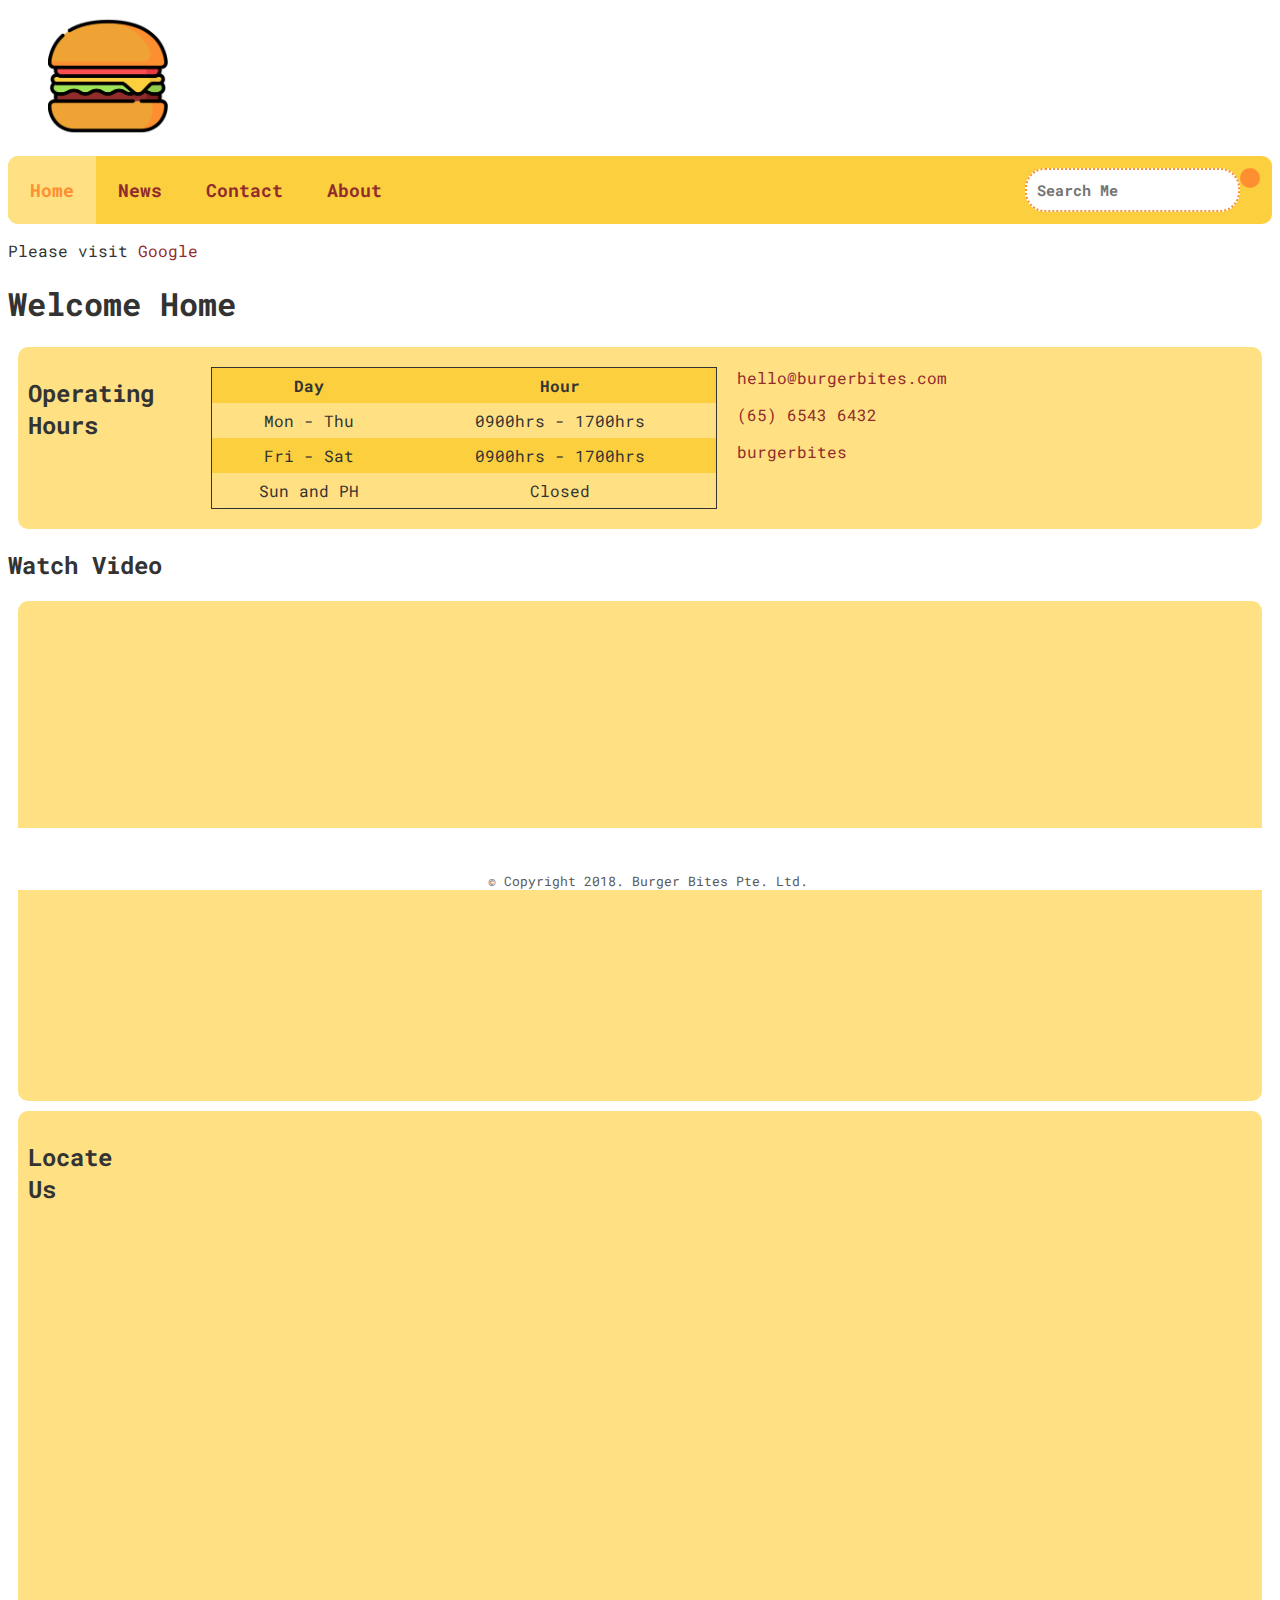
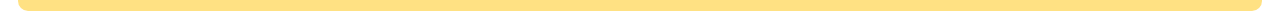
<file: index.html>
<!doctype html>
<html>

<head>
    <title>Burger Bites</title>

    <meta charset="utf-8">
    <meta name="description" content="HTML 5 Course Walkthrough">
    <meta name="keywords" content="HTML5, CSS, JavaScript">
    <meta name="author" content="Jonathan Foo">
    <meta name="viewport" content="width=device-width, initial-scale=1.0">

    <link rel="icon" href="./images/burger-favicon.png" type="image/png" sizes="16x16">
    <!--
        links to external css styles to be included for this website
    -->
    <link rel="stylesheet" href="./css/main.css" type="text/css">
    <link rel="stylesheet" href="https://use.fontawesome.com/releases/v5.2.0/css/all.css" integrity="sha384-hWVjflwFxL6sNzntih27bfxkr27PmbbK/iSvJ+a4+0owXq79v+lsFkW54bOGbiDQ"
        crossorigin="anonymous">
    <!--<link rel="stylesheet" href="https://www.w3schools.com/w3css/4/w3.css">-->
</head>

<body>
    <header>
        <figure>
            <img src="./images/burger-logo.png" alt="Burger " width="120" height="120">
        </figure>
    </header>


<div class="topnav">
    <a class="active" href="index.html">Home</a>
    <a href="news.html">News</a>
    <a href="contact.html">Contact</a>
    <a href="about.html">About</a>

    <div id="searchbar" class="search-container">
        <form action="#action">
            <button type="submit">
                <i class="fas fa-search fa-2x"></i>
            </button>
            <input type="text" placeholder="Search Me" name="Search">
        </form>
    </div>
</div>

<p>Please visit <a href="https://www.google.com/">Google</a></p>

<h1 id="myHomePage">Welcome Home</h1>

<div class="roworigin">
        <h2>Operating Hours</h2>
    <div class="twocolumn">
        <table>
            <tr>
                <th>
                    <b>Day</b>
                </th>
                <th>
                    <b>Hour</b>
                </th>
            </tr>
            <tr>
                <td>
                    Mon - Thu
                </td>
                <td>
                    0900hrs - 1700hrs
                </td>
            </tr>
            <tr>
                <td>
                    Fri - Sat
                </td>
                <td>
                    0900hrs - 1700hrs
                </td>
            </tr>
            <tr>
                <td>
                    Sun and PH
                </td>
                <td>
                    Closed
                </td>
            </tr>
        </table>
    </div>

    <div class="twocolumn">
            
        <div class="w3-container w3-panel">
            <a href="#">
                <i class="far fa-envelope fa-1x"></i> hello@burgerbites.com
            </a>
        </div>
        <p></p>
        <div class="w3-container w3-panel">
            <a href="#">
                <i class="fas fa-phone fa-1x"></i> (65) 6543 6432
            </a>
        </div>
        <p></p>
        <div class="w3-container w3-panel">
            <a href="#">
                <i class="fab fa-telegram-plane fa-1x"></i> burgerbites
            </a>
        </div>
    </div>
</div>

<h2 id="myVideo">Watch Video</h2>
<div class="roworigin">
    <iframe style="width:100%; height:480px;" src="https://www.youtube.com/embed/iM_KMYulI_s" frameborder="0" allow="autoplay; encrypted-media"
        allowfullscreen></iframe>
</div>

<div class="roworigin lastdiv">
        <h2 id="myLocation">Locate Us</h2>
    <iframe style="width:100%; height:480px;" src="https://goo.gl/KUBB7L" frameborder="0">
        </iframe>
</div>

<footer class="footer">
    <div class="bottomrow">
        <div class="bottomcolumn">
            <a href="http://www.facebook.com/">
                <i class="fab fa-facebook fa-2x"></i>
            </a>

            <a href="http://www.instagram.com/">
                <i class="fab fa-instagram fa-2x"></i>
            </a>

            <a href="http://www.twitter.com/">
                <i class="fab fa-twitter fa-2x"></i>
            </a>
        </div>
    </div>

    <small>&#169; Copyright 2018. Burger Bites Pte. Ltd.</small>
</footer>

</body>

</html>
</file>
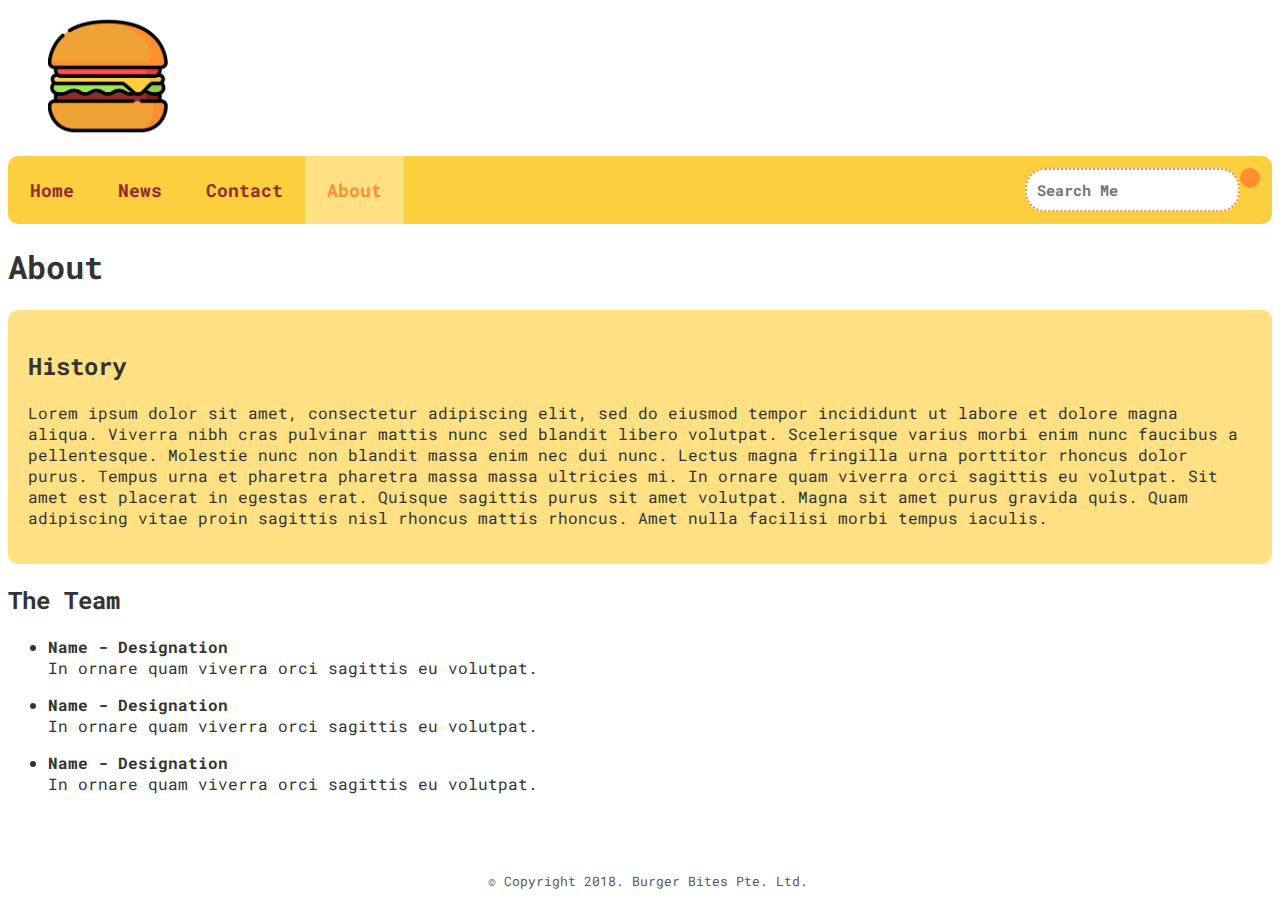
<file: about.html>
<!doctype html>
<html>

<head>
<title>Burger Bites - About</title>

    <meta charset="utf-8">
    <meta name="description" content="HTML 5 Course Walkthrough">
    <meta name="keywords" content="HTML5, CSS, JavaScript">
    <meta name="author" content="Jonathan Foo">
    <meta name="viewport" content="width=device-width, initial-scale=1.0">

    <link rel="icon" href="./images/burger-favicon.png" type="image/png" sizes="16x16">
    <!--
        links to external css styles to be included for this website
    -->
    <link rel="stylesheet" href="./css/main.css" type="text/css">
    <link rel="stylesheet" href="https://use.fontawesome.com/releases/v5.2.0/css/all.css" integrity="sha384-hWVjflwFxL6sNzntih27bfxkr27PmbbK/iSvJ+a4+0owXq79v+lsFkW54bOGbiDQ" crossorigin="anonymous">

</head>

<body>
    <header>
         <figure>
           <img src="./images/burger-logo.png" alt="Burger " width="120" height="120">
         </figure>      
    </header>


<div class="topnav">
    <a href="index.html">Home</a>
    <a href="news.html">News</a>
    <a href="contact.html">Contact</a>
    <a class="active" href="about.html">About</a>

    <div id="searchbar" class="search-container">
        <form action="#action">
            <button type="submit"><i class="fas fa-search fa-2x"></i></button>
            <input type="text" placeholder="Search Me" name="Search">
        </form>
    </div>
</div>

<h1>About</h1>

<div class="row">
        <h2>History</h2>
        <p>Lorem ipsum dolor sit amet, consectetur adipiscing elit, sed do eiusmod tempor incididunt ut labore et dolore
                magna aliqua. Viverra nibh cras pulvinar mattis nunc sed blandit libero volutpat. Scelerisque varius
                morbi enim nunc faucibus a pellentesque. Molestie nunc non blandit massa enim nec dui nunc. Lectus magna
                fringilla urna porttitor rhoncus dolor purus. Tempus urna et pharetra pharetra massa massa ultricies
                mi. In ornare quam viverra orci sagittis eu volutpat. Sit amet est placerat in egestas erat. Quisque
                sagittis purus sit amet volutpat. Magna sit amet purus gravida quis. Quam adipiscing vitae proin sagittis
                nisl rhoncus mattis rhoncus. Amet nulla facilisi morbi tempus iaculis.
            </p>
    </div>

    <div>
              
            <h2>The Team</h2>
        <ul>
                <li><b>Name - Designation</b></li>
                In ornare quam viverra orci sagittis eu volutpat.
                <p></p>

                <li><b>Name - Designation</b></li>
                In ornare quam viverra orci sagittis eu volutpat.
                <p></p>

                <li><b>Name - Designation</b></li>
                In ornare quam viverra orci sagittis eu volutpat.
                <p></p>
              </ul>


        </div>
        <div>
                <p></p>
                <p></p>
            </div>
    


<footer class="footer">
    <div class="bottomrow">
        <div class="bottomcolumn">
            <a href="http://www.facebook.com/">
                <i class="fab fa-facebook fa-2x"></i>
            </a>

            <a href="http://www.instagram.com/">
                <i class="fab fa-instagram fa-2x"></i>
            </a>

            <a href="http://www.twitter.com/">
                <i class="fab fa-twitter fa-2x"></i>
            </a>
        </div>
    </div>

<small>&#169; Copyright 2018. Burger Bites Pte. Ltd.</small>
</footer>
</body>
</html>
</file>
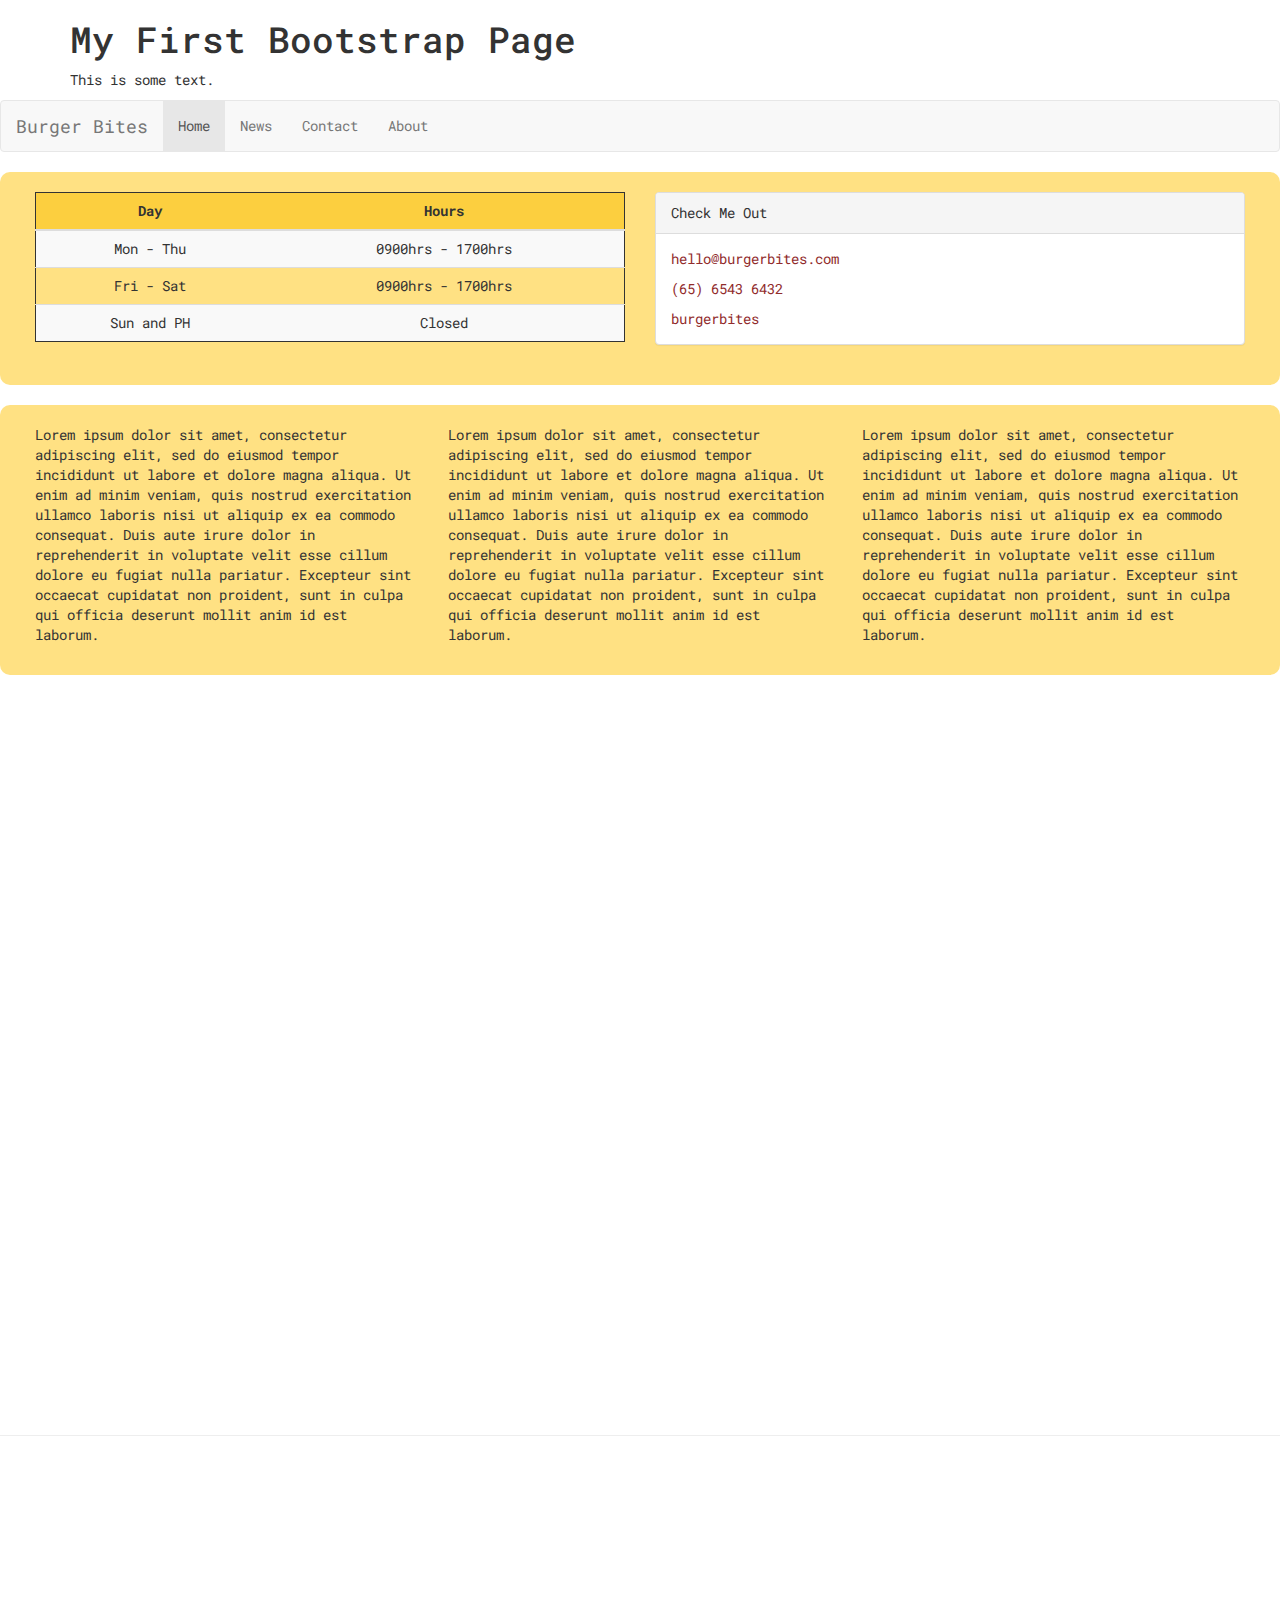
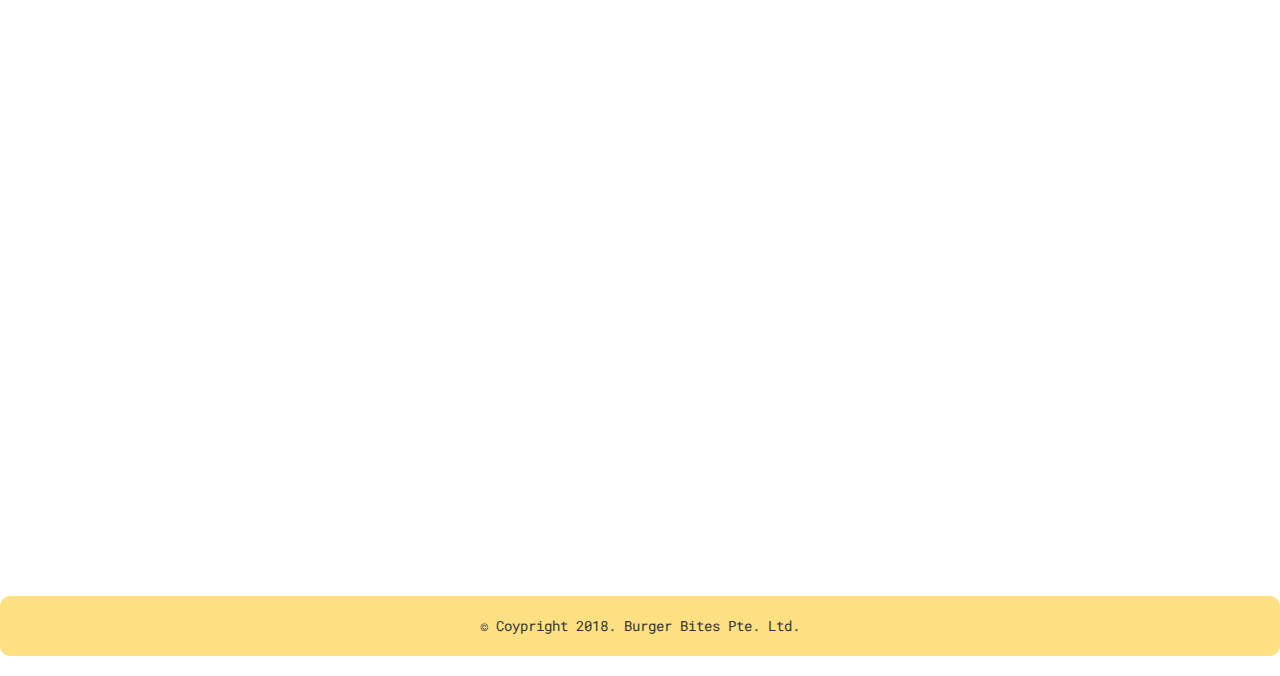
<file: bootstrap.html>
<!doctype html>
<html>
<header>
    <title>My First Bootstrap Page</title>

    <!-- Latest compiled and minified CSS -->
    <link rel="stylesheet" href="https://maxcdn.bootstrapcdn.com/bootstrap/3.3.7/css/bootstrap.min.css">

    <!-- jQuery library -->
    <script src="https://ajax.googleapis.com/ajax/libs/jquery/3.3.1/jquery.min.js"></script>

    <!-- Latest compiled JavaScript -->
    <script src="https://maxcdn.bootstrapcdn.com/bootstrap/3.3.7/js/bootstrap.min.js"></script>
    <link rel="icon" href="./images/burger-favicon.png" type="image/png" sizes="16x16">
    <!--
        links to external css styles to be included for this website
    -->
    <link rel="stylesheet" href="./css/main.css" type="text/css">
    <link rel="stylesheet" href="https://use.fontawesome.com/releases/v5.2.0/css/all.css" integrity="sha384-hWVjflwFxL6sNzntih27bfxkr27PmbbK/iSvJ+a4+0owXq79v+lsFkW54bOGbiDQ"
        crossorigin="anonymous">

    <meta name="viewport" content="width=device-width, initial-scale=1">
</header>

<body>

    <div class="container">
        <h1>My First Bootstrap Page</h1>
        <p>This is some text.</p>
    </div>


    <nav class="navbar navbar-default">
        <div class="container-fluid">
            <div class="navbar-header">
                <a class="navbar-brand" href="index.html">Burger Bites</a>
            </div>
            <ul class="nav navbar-nav">
                <li class="active">
                    <a href="index.html">Home</a>
                </li>
                <li>
                    <a href="news.html">News</a>
                </li>
                <li>
                    <a href="contact.html">Contact</a>
                </li>
                <li>
                    <a href="about.html">About</a>
                </li>
            </ul>
        </div>
    </nav>

    <div class="row">
        <div class="col-md-6">
            <table class="table table-striped">
                <thead>
                    <tr>
                        <th>Day</th>
                        <th>Hours</th>
                    </tr>
                </thead>
                <tbody>
                    <tr>
                        <td>Mon - Thu</td>
                        <td>0900hrs - 1700hrs</td>
                    </tr>
                    <tr>
                        <td>Fri - Sat</td>
                        <td>0900hrs - 1700hrs</td>
                    </tr>
                    <tr>
                        <td>Sun and PH</td>
                        <td>Closed</td>
                    </tr>
                </tbody>
            </table>
        </div>

        <div class="col-md-6">
            <div class="panel panel-default">
                <div class="panel-heading">Check Me Out</div>
                <div class="panel-body">
                    <div class="w3-container w3-panel">
                        <a href="#">
                            <i class="far fa-envelope fa-1x"></i> hello@burgerbites.com
                        </a>
                    </div>
                    <p></p>
                    <div class="w3-container w3-panel">
                        <a href="#">
                            <i class="fas fa-phone fa-1x"></i> (65) 6543 6432
                        </a>
                    </div>
                    <p></p>
                    <div class="w3-container w3-panel">
                        <a href="#">
                            <i class="fab fa-telegram-plane fa-1x"></i> burgerbites
                        </a>
                    </div>
                </div>
            </div>
        </div>
    </div>

    <div class="row">
        <div class="col-md-4">
            <p>Lorem ipsum dolor sit amet, consectetur adipiscing elit, sed do eiusmod tempor incididunt ut labore et dolore
                magna aliqua. Ut enim ad minim veniam, quis nostrud exercitation ullamco laboris nisi ut aliquip ex ea commodo
                consequat. Duis aute irure dolor in reprehenderit in voluptate velit esse cillum dolore eu fugiat nulla pariatur.
                Excepteur sint occaecat cupidatat non proident, sunt in culpa qui officia deserunt mollit anim id est laborum.
            </p>
        </div>

        <div class="col-md-4">
            <p>Lorem ipsum dolor sit amet, consectetur adipiscing elit, sed do eiusmod tempor incididunt ut labore et dolore
                magna aliqua. Ut enim ad minim veniam, quis nostrud exercitation ullamco laboris nisi ut aliquip ex ea commodo
                consequat. Duis aute irure dolor in reprehenderit in voluptate velit esse cillum dolore eu fugiat nulla pariatur.
                Excepteur sint occaecat cupidatat non proident, sunt in culpa qui officia deserunt mollit anim id est laborum.
            </p>
        </div>
        <div class="col-md-4">
            <p>Lorem ipsum dolor sit amet, consectetur adipiscing elit, sed do eiusmod tempor incididunt ut labore et dolore
                magna aliqua. Ut enim ad minim veniam, quis nostrud exercitation ullamco laboris nisi ut aliquip ex ea commodo
                consequat. Duis aute irure dolor in reprehenderit in voluptate velit esse cillum dolore eu fugiat nulla pariatur.
                Excepteur sint occaecat cupidatat non proident, sunt in culpa qui officia deserunt mollit anim id est laborum.
            </p>
        </div>
    </div>

    <div class="embed-responsive embed-responsive-16by9">
    <iframe class="embed-responsive-item" src="https://www.youtube.com/embed/iM_KMYulI_s"></iframe>
  </div>
  <hr>
  <div class="embed-responsive embed-responsive-16by9">
        <iframe class="embed-responsive-item" src="https://goo.gl/KUBB7L"></iframe>
      </div>

<div class="row text-center">
&copy; Coypright 2018. Burger Bites Pte. Ltd.

</div>

</body>

</html>
</file>
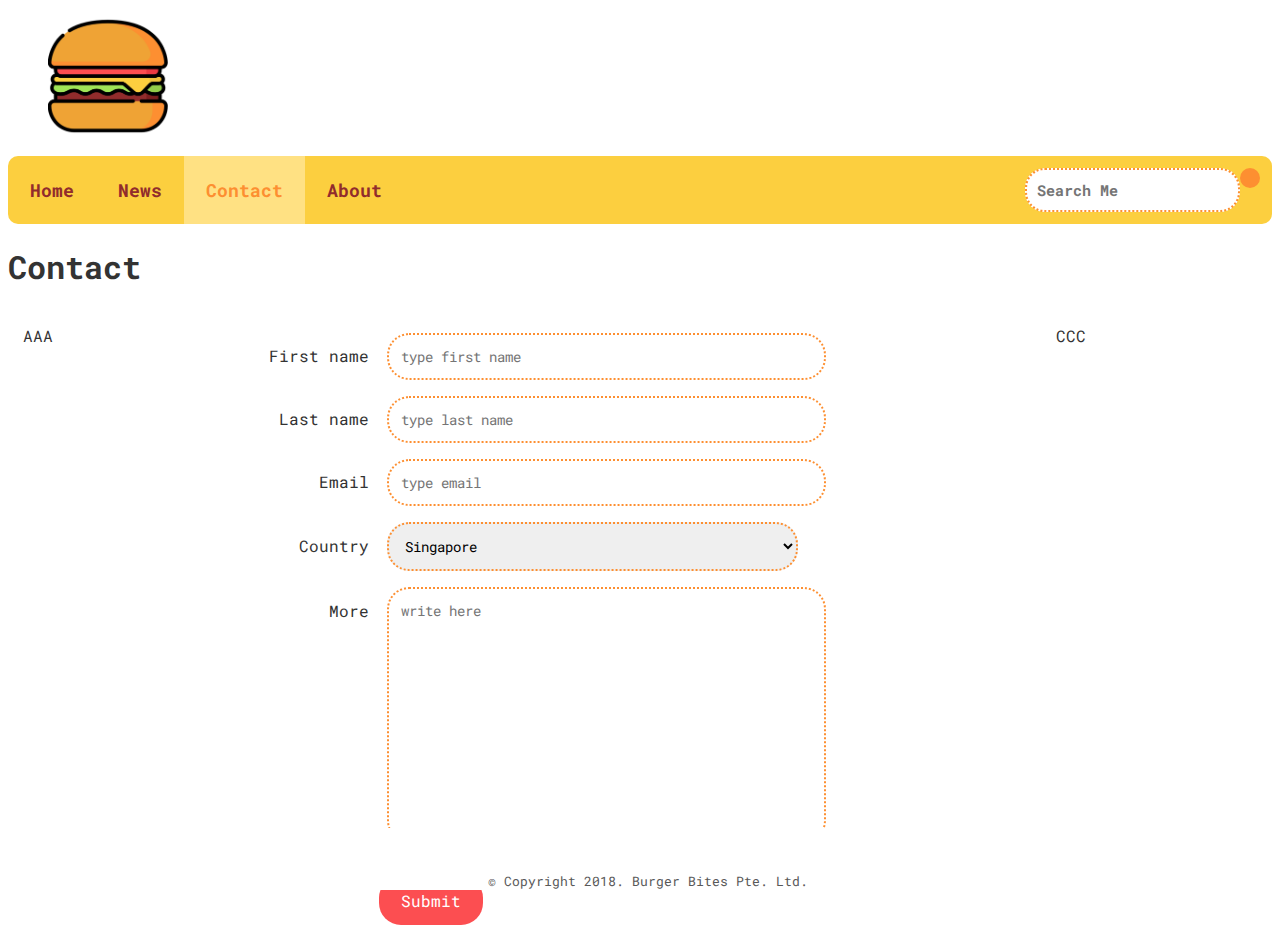
<file: contact(original).html>
<!doctype html>
<html>

<head>
    <title>Burger Bites - Contact</title>

    <meta charset="utf-8">
    <meta name="description" content="HTML 5 Course Walkthrough">
    <meta name="keywords" content="HTML5, CSS, JavaScript">
    <meta name="author" content="Jonathan Foo">
    <meta name="viewport" content="width=device-width, initial-scale=1.0">

    <link rel="icon" href="./images/burger-favicon.png" type="image/png" sizes="16x16">
    <!--
        links to external css styles to be included for this website
    -->
    <link rel="stylesheet" href="./css/main.css" type="text/css">
    <link rel="stylesheet" href="./css/form.css" type="text/css">
    <link rel="stylesheet" href="https://use.fontawesome.com/releases/v5.2.0/css/all.css" integrity="sha384-hWVjflwFxL6sNzntih27bfxkr27PmbbK/iSvJ+a4+0owXq79v+lsFkW54bOGbiDQ"
        crossorigin="anonymous">

</head>

<body>
    <header>
        <figure>
            <img src="./images/burger-logo.png" alt="Burger " width="120" height="120">
        </figure>
    </header>


    <div class="topnav">
        <a href="index.html">Home</a>
        <a href="news.html">News</a>
        <a class="active" href="contact.html">Contact</a>
        <a href="about.html">About</a>

        <div id="searchbar" class="search-container">
            <form action="#action">
                <button type="submit">
                    <i class="fas fa-search fa-2x"></i>
                </button>
                <input type="text" placeholder="Search Me" name="Search">
            </form>
        </div>
    </div>

    <h1>Contact</h1>
    <div class="lastdiv">
        <div class="column1 containerleft">
            AAA
        </div>

        <div class="column1 containermiddle">
            <form action="#" method="POST">

                <div>
                    <label class="formlabel" for="fname">First name</label>
                    <input type="text" id="fname" class="formcss" name="firstname" placeholder="type first name">
                </div>

                <div>
                    <label class="formlabel" for="lname">Last name</label>
                    <input type="text" id="lname" class="formcss" name="lastname" placeholder="type last name">
                </div>

                <div>
                    <label class="formlabel" for="email">
                        <i class="far fa-envelope fa-1x"></i> Email</label>
                    <input type="email" id="email" class="formcss" name="email" placeholder="type email">
                </div>

                <div>
                    <label class="formlabel" for="country">
                        <i class="fas fa-globe"></i> Country</label>
                    <select id="country" class="formcss">
                        <option value="sg">Singapore</option>
                        <option value="my">Malaysia</option>
                        <option value="au">Australia</option>
                    </select>
                </div>

                <div>
                    <label class="formlabel" for="description" style="vertical-align:top;"><br>More</label>
                    <textarea id="subject" class="formcss" rows="12" placeholder="write here"></textarea>
                </div>
<br>
                <div>
                    <label class="formlabel" for="sh"> </label>
                    <input type="submit" value="Submit" class="formbutton">
                </div>

            </form>

        </div>

        <div class="column1 containerright">
            CCC
        </div>

    </div>

    <footer class="footer">
        <div class="bottomrow">
            <div class="bottomcolumn">
                <a href="http://www.facebook.com/">
                    <i class="fab fa-facebook fa-2x"></i>
                </a>

                <a href="http://www.instagram.com/">
                    <i class="fab fa-instagram fa-2x"></i>
                </a>

                <a href="http://www.twitter.com/">
                    <i class="fab fa-twitter fa-2x"></i>
                </a>
            </div>
        </div>

        <small>&#169; Copyright 2018. Burger Bites Pte. Ltd.</small>
    </footer>
</body>

</html>
</file>
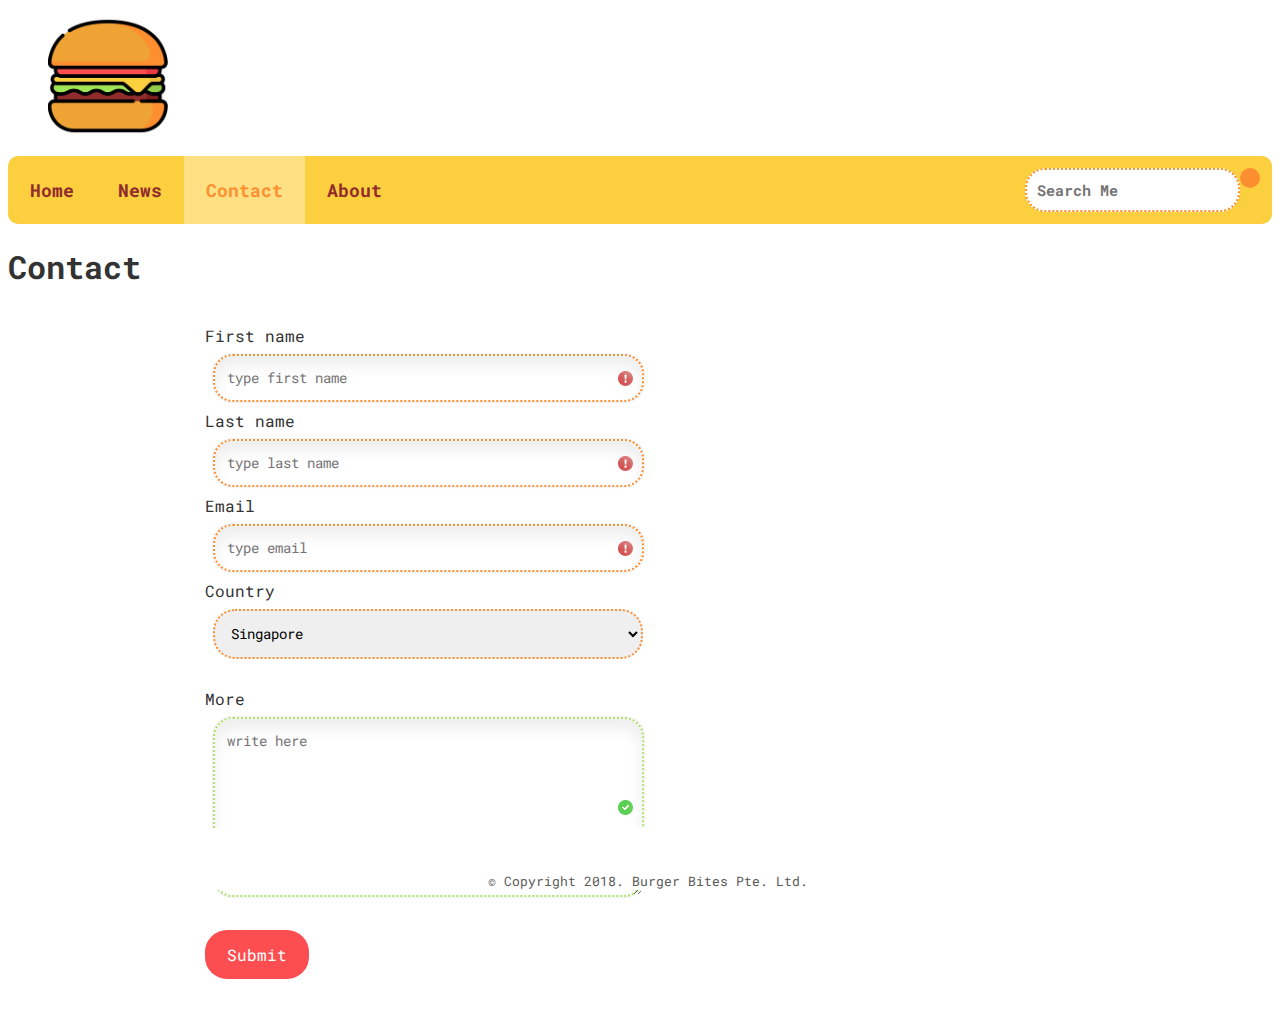
<file: contact.html>
<!doctype html>
<html>

<head>
    <title>Burger Bites - Contact</title>

    <meta charset="utf-8">
    <meta name="description" content="HTML 5 Course Walkthrough">
    <meta name="keywords" content="HTML5, CSS, JavaScript">
    <meta name="author" content="Jonathan Foo">
    <meta name="viewport" content="width=device-width, initial-scale=1.0">

    <link rel="icon" href="./images/burger-favicon.png" type="image/png" sizes="16x16">
    <!--
        links to external css styles to be included for this website
    -->
    <link rel="stylesheet" href="./css/main.css" type="text/css">
    <link rel="stylesheet" href="./css/form.css" type="text/css">
    <link rel="stylesheet" href="./css/contact.css" type="text/css">
    <link rel="stylesheet" href="https://use.fontawesome.com/releases/v5.2.0/css/all.css" integrity="sha384-hWVjflwFxL6sNzntih27bfxkr27PmbbK/iSvJ+a4+0owXq79v+lsFkW54bOGbiDQ"
        crossorigin="anonymous">

</head>

<body>
    <header>
        <figure>
            <img src="./images/burger-logo.png" alt="Burger " width="120" height="120">
        </figure>
    </header>


    <div class="topnav">
        <a href="index.html">Home</a>
        <a href="news.html">News</a>
        <a class="active" href="contact.html">Contact</a>
        <a href="about.html">About</a>

        <div id="searchbar" class="search-container">
            <form action="#action">
                <button type="submit">
                    <i class="fas fa-search fa-2x"></i>
                </button>
                <input type="text" placeholder="Search Me" name="Search">
            </form>
        </div>
    </div>

    <h1>Contact</h1>
    <div class="lastdiv">
        <div class="column1 containerleft">
            <!--Left Most Column-->
        </div>

        <div class="column1 containermiddle">
            <form class="contact_form" action="#" method="POST">

                <div>
                    <label class="formlabel" for="fname">First name</label>
                    <input type="text" id="fname" class="formcss" name="firstname" placeholder="type first name" required>
               <span class="form_hint">First name is required.</small></span>
                </div>

                <div>
                    <label class="formlabel" for="lname">Last name</label>
                    <input type="text" id="lname" class="formcss" name="lastname" placeholder="type last name" required>
                    <span class="form_hint">Last name is required.</small></span>
 
                </div>

                <div>
                    <label class="formlabel" for="email">
                        <i class="far fa-envelope fa-1x"></i> Email</label>                  
                      <input type="email" id="email" class="formcss" name="email" placeholder="type email" required>
                      <span class="form_hint">Email is required.</small></span>

                    </div>

                <div>
                    <label class="formlabel" for="country">
                        <i class="fas fa-globe"></i> Country</label>
                    <select id="country" class="formcss">
                        <option value="sg">Singapore</option>
                        <option value="my">Malaysia</option>
                        <option value="au">Australia</option>
                    </select>
                </div>

                <div>
                    <label class="formlabel" for="description" style="vertical-align:top;"><br>More</label>
                    <textarea id="subject" class="formcss" rows="8" placeholder="write here"></textarea>
                </div>
<br>
                <div>
                    <label class="formlabel" for="sh"> </label>
                    <button type="submit" class="formbutton">Submit</button>
                </div>
<p></p>
<p></p>
<p></p>
            </form>

        </div>

        <div class="column1 containerright">
        <!--Righht Most Column-->

        </div>

    </div>

    <footer class="footer">
        <div class="bottomrow">
            <div class="bottomcolumn">
                <a href="http://www.facebook.com/">
                    <i class="fab fa-facebook fa-2x"></i>
                </a>

                <a href="http://www.instagram.com/">
                    <i class="fab fa-instagram fa-2x"></i>
                </a>

                <a href="http://www.twitter.com/">
                    <i class="fab fa-twitter fa-2x"></i>
                </a>
            </div>
        </div>

        <small>&#169; Copyright 2018. Burger Bites Pte. Ltd.</small>
    </footer>
</body>

</html>
</file>
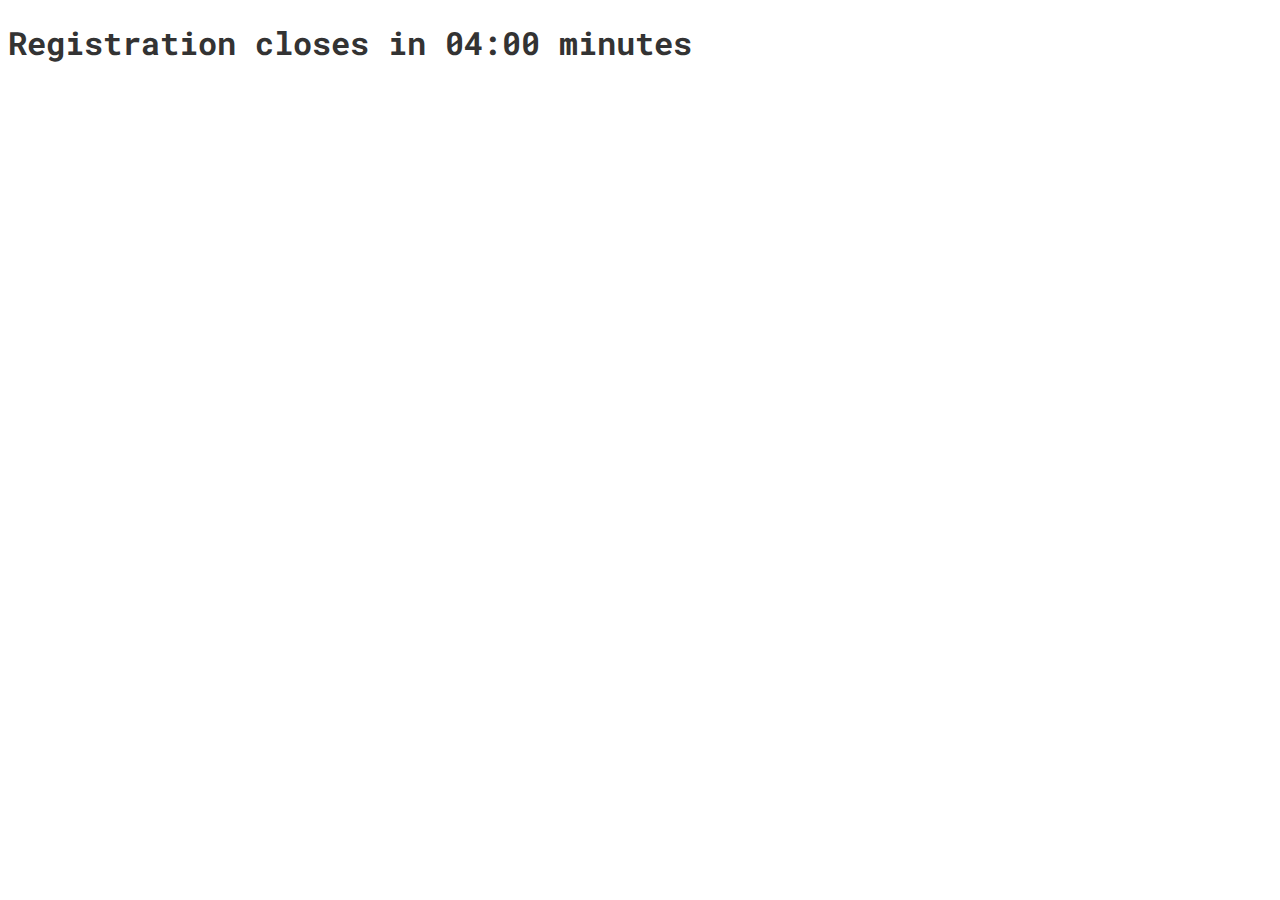
<file: counter.html>
<!DOCTYPE html>

<head>

    <title>JavaScript Countdown Timer</title>
    <link rel="stylesheet" href="./css/main.css" type="text/css">

    <script lang="javascript" type="text/javascript">

        function startTimer(duration, display) {
            var timer = duration, minutes, seconds;

            setInterval(function () {
                minutes = parseInt(timer / 60, 10);
                seconds = parseInt(timer % 60, 10);

                minutes = minutes < 10 ? "0" + minutes : minutes;
                seconds = seconds < 10 ? "0" + seconds : seconds;
                display.textContent = minutes + ":" + seconds;

                timer = timer - 1;

                if (timer < 0) {
                    time = duration;
                }

            }, 1000);
        }

        window.onload = function () {
            var fourMinutes = 60 * 4;
            var disp = document.querySelector('#counttime');
            startTimer(fourMinutes, disp);
        }

    </script>

</head>

<body>
    <div>
        <h1>
            Registration closes in
            <span id="counttime">04:00</span> minutes
        </h1>
    </div>
</body>

</html>
</file>
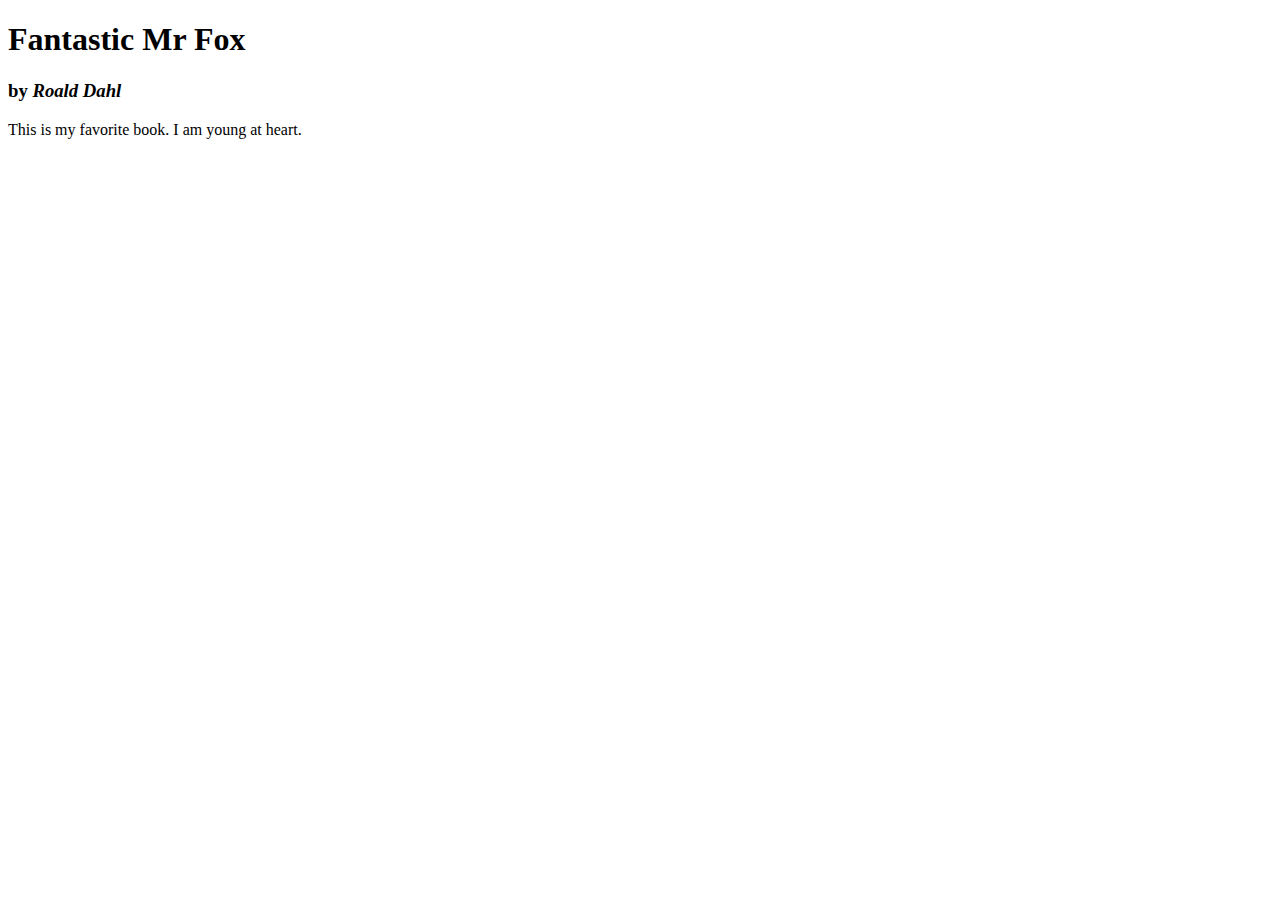
<file: exercise01.html>
<!doctype html>
<html>

<head>
    <title>Exercise 01</title>
</head>

<body>
    <h1>Fantastic Mr Fox</h1>
    <h3>by
        <em>Roald Dahl</em>
    </h3>
    <p>This is my favorite book. I am young at heart.</p>
</body>

</html>
</file>
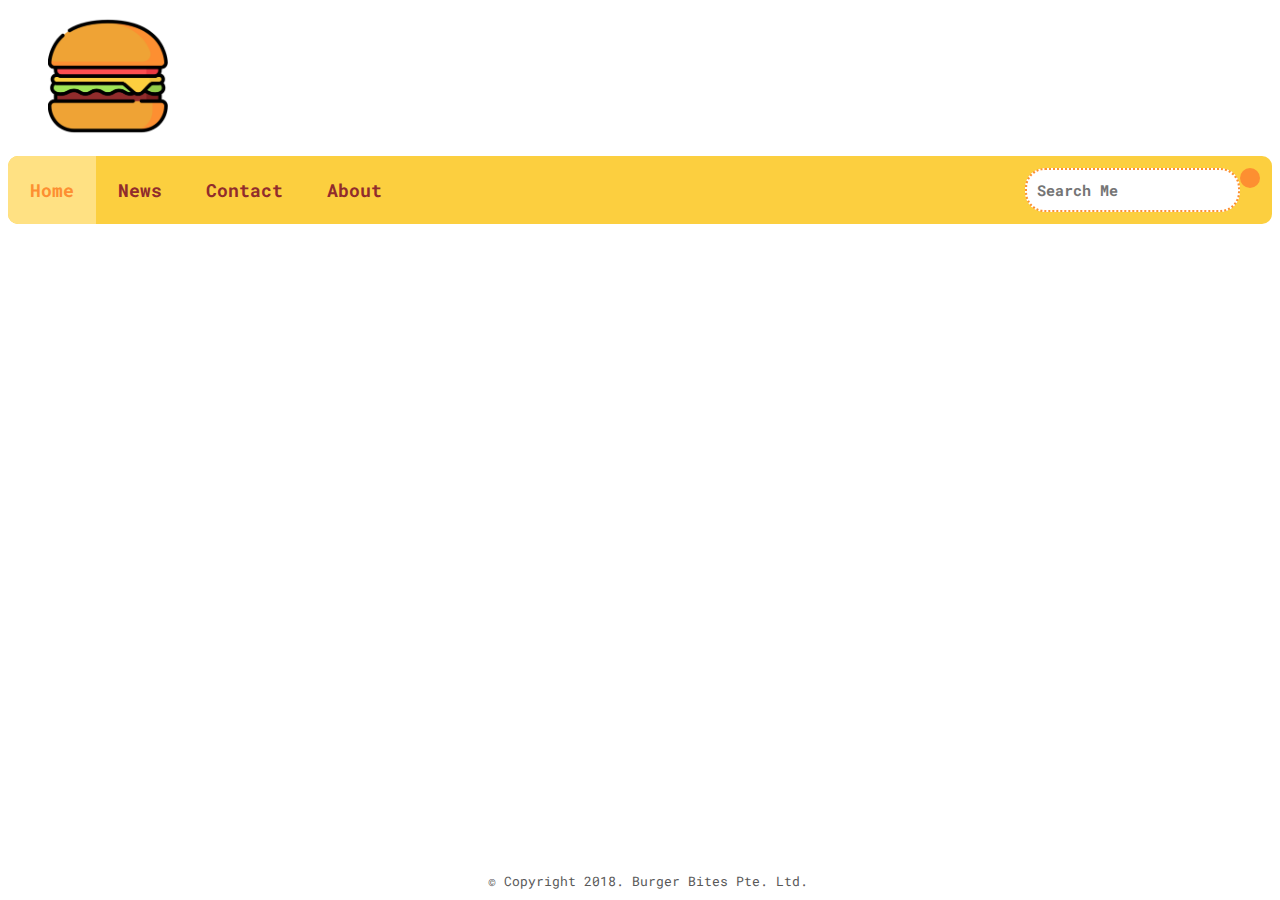
<file: template.html>
<!doctype html>
<html>

<head>
<title>Template</title>

    <meta charset="utf-8">
    <meta name="description" content="HTML 5 Course Walkthrough">
    <meta name="keywords" content="HTML5, CSS, JavaScript">
    <meta name="author" content="Jonathan Foo">
    <meta name="viewport" content="width=device-width, initial-scale=1.0">

    <link rel="icon" href="./images/burger-favicon.png" type="image/png" sizes="16x16">
    <!--
        links to external css styles to be included for this website
    -->
    <link rel="stylesheet" href="./css/main.css" type="text/css">
    <link rel="stylesheet" href="https://use.fontawesome.com/releases/v5.2.0/css/all.css" integrity="sha384-hWVjflwFxL6sNzntih27bfxkr27PmbbK/iSvJ+a4+0owXq79v+lsFkW54bOGbiDQ" crossorigin="anonymous">

</head>

<body>
    <header>
         <figure>
           <img src="./images/burger-logo.png" alt="Burger " width="120" height="120">
         </figure>      
    </header>
</body>

<div class="topnav">
    <a class="active" href="index.html">Home</a>
    <a href="news.html">News</a>
    <a href="contact.html">Contact</a>
    <a href="about.html">About</a>

    <div id="searchbar" class="search-container">
        <form action="#action">
            <button type="submit"><i class="fas fa-search fa-2x"></i></button>
            <input type="text" placeholder="Search Me" name="Search">
        </form>
    </div>
</div>

<footer class="footer">
    <div class="bottomrow">
        <div class="bottomcolumn">
            <a href="http://www.facebook.com/">
                <i id="fb" class="fab fa-facebook fa-2x"></i>
            </a>

            <a href="http://www.instagram.com/">
                <i id="ig" class="fab fa-instagram fa-2x"></i>
            </a>

            <a href="http://www.twitter.com/">
                <i id="tw" class="fab fa-twitter fa-2x"></i>
            </a>
        </div>
    </div>

<small>&#169; Copyright 2018. Burger Bites Pte. Ltd.</small>
</footer>

</html>
</file>
<file: css/main.css>
@import url('https://fonts.googleapis.com/css?family=Roboto+Mono');

body {
    font-family: 'Roboto Mono', monospace;
    color: #333333;
}

a:link {
    font-family: 'Roboto Mono', monospace;
    color: #912c2c;
    text-decoration: none;
    background-color: transparent;
}

a:hover {
    color: #fc4e51;
    text-decoration: none;
    background-color: transparent;
}

a:visted {
    color: #fc4e51;
    text-decoration: none;
    background-color: transparent;
}

.topnav {
    background-color: #fccf3f;
    overflow: hidden;
    border-radius: 10px;   

}

.topnav a {
    float: left;
    color: #912c2c;
    text-align: center;
    padding: 22px 22px;
    text-decoration: none;
    font-size: 18px;
    font-weight: bold;
}

.topnav a:hover {
    background-color: #ffe183;
    color: #fc4e51;
}

.topnav a.active {
    background-color: #ffe183;
    color: #fd8f31;
}

.topnav input[type=text]{
    float: right;
    padding: 10px;
    margin-top: 12px;
    margin-right: 0px;
    font-size: 15px;
    font-weight: bold;
    border-top-left-radius: 20px;    
    border-top-right-radius: 20px;    
    border-bottom-left-radius: 20px;  
    border-bottom-right-radius: 20px;   
    border: 2px dotted #fd8f31;
    font-family: "Roboto Mono", monospace;
    font-size: 15px;
}

.topnav .search-container button {
    background: #fd8f31;
    float: right;
    padding: 10px;
    margin-top: 12px;
    margin-right: 12px;
    cursor: pointer;
    border-top-left-radius: 20px;    
    border-top-right-radius: 20px;    
    border-bottom-left-radius: 20px;    
    border-bottom-right-radius: 20px;    
    border: 0px; 
}

.topnav .search-container button:hover {
    background: #ffe183;
}


.footer {
    position: fixed;
    bottom: 10px;
    background-color: #ffffff;
    width: 100%;
    text-align: center;
    color: #585858;
}

.footer a {
    padding: 22px 10px;
    text-decoration: none;
    color: #912c2c;
}


.bottomrow {
        content: "";
        display: block;
        clear: both;
}

.bottomcolumn {
    text-align: center;
    padding: 10px;}

.row {
    background-color: #ffe183;
    border-radius: 10px;
    padding:  20px 20px 20px 20px;
    margin:  20px 0px 20px 0px;    
}

.row:after {
   content: "";
   display: table;
   clear: both;
}

.column {
    float: left;
    background-color: cyan;
}

.left {
    width: 15%;
    text-align: center;
}

.right {
    width: 75%;
    margin: 0px 30px 0px 30px;
    padding: 0px 0px 0px 0px;
}

.lastdiv {
    margin-bottom: 150px;
}

#fb, #ig, #tw {
    margin: 0px;
}

.roworigin {
    background-color: #ffe183;
    padding: 10px 10px 10px 10px;
    margin: 10px 10px 10px 10px;
    border-radius: 10px;
    display: flex;
    clear: both;
}

.twocolumn {
    float: left;
    width: 50%;
    padding: 10px 10px 10px 10px;

}

table {
    width: 100%;
    border: 1px solid #333333;
    border-spacing: 0;
    border-collapse: collapse;
}

th, td {
    text-align: center;
    padding: 7px;
}

tr:nth-child(odd) {
    background-color: #fccf3f;
}

@media only screen and (max-width: 600px) {
    .topnav .search-container {
        float: none;
    }

    .topnav a, .topnav input[type=text], .topnav .search-container button {
        float: none;
        display: block;
        text-align: center;
        width: 100%;
        margin: 0 0 0 0;
        padding: 14px 14px 14px 14px;
    }
}
</file>
<file: css/form.css>
/*
CSS to be used by contact.html
*/

.column1 {
    float: left;
    padding: 10px;
    height: 80%;
    background-color: none;
    margin: 5px;
}

.containerleft, .containerright {
    width: 12%;
}

.containermiddle {
    width: 65%;
}

.formlabel {
    display: inline-block;
    width: 20%;
    text-align: right;
}

.formcss {
    width: 50%;
    padding: 12px;
    margin: 8px;
    border: 2px dotted #fd8f31;
    border-radius: 22px;
    font-family: "Roboto Mono", monospace;
    font-size: 14px;
}

@media only screen and (max-width: 600px) {
    .formlabel {
        float: none;
        display: block;
        text-align: center;
        width: 100%;
        margin: 18px;
    }

    .formcss {
        float: none;
        display: block;
        text-align: center;
        width: 100%;
        margin: 0 0 0 0;
        padding: 14px 14px 14px 14px;
    }
}

.formbutton {
    background-color:#fc4e51;
    color: white;
    padding: 14px 22px 14px 22px;
    border: none;
    border-radius: 22px;
    float: none;
    cursor: pointer;
    font-family: "Roboto Mono", monospace;
    font-size: 16px;
    margin: 0px;
    ;
}
</file>
<file: css/contact.css>
.contact_form label {
    width: 130px;
    display: block;
    text-align: left;
    vertical-align: top;
}

.contact_form input {
    width: 400px;
    height: 20px;
    /*padding: 5px 5px;*/
}

.contact_form textarea {
    width: 400px;
}

.contact_form select {
    width: 430px;
    height: 50px;
}

.contact_form input, .contact_form textarea {
    border: 1px solid #aaa;
    box-shadow: 0px 0px 2px #ccc, 0px 10px 15px #eee inset;
    border-radius: 5px;
    padding-right: 15px;
    -moz-transition: padding .3s;
    -webkit-transition: padding .3s;
    transition: padding .3s; 
}

.contact_form input:focus, .contact_form textarea:focus {
    background: #ffffff;
    border: 1px solid #555;
    box-shadow: 0px 0px 2px #aaa;
    padding-right: 50px;
}

.contact_form input:required, .contact_form textarea:required {
    background: #ffffff url('../images/red_asterisk.png') no-repeat 98% center;
}

.contact_form input:valid, .contact_form textarea:valid {
    background: #ffffff url('../images/valid.png') no-repeat 98% center;
    border-radius: 20px;
    border: 2px dotted #afe26c;
}

.contact_form input:invalid, .contact_form textarea:invalid {
    background: #ffffff url('../images/invalid.png') no-repeat 98% center;
    border-color: #fd8f31;
    border-radius: 20px;
    border: 2px dotted  #fd8f31;
}

.contact_form input:focus + .form_hint {
    display: inline;
}

.contact_form input:required:valid + .form_hint {
    background: #28921f;
    display: none;
}


.form_hint {
    font-size: 10px;
    background: #fd8f31;
    border-radius: 3px 3px 3px 3px;
    color: yellow;
    margin-left: 5px;
    padding: 1px 5px;
    position: absolute;
    display: none;
}

.form_hint:before {
    content:"\25C0";
    position: absolute;
    color: #fd8f31;
    top: 1px;
    left: -6px;
}
</file>
